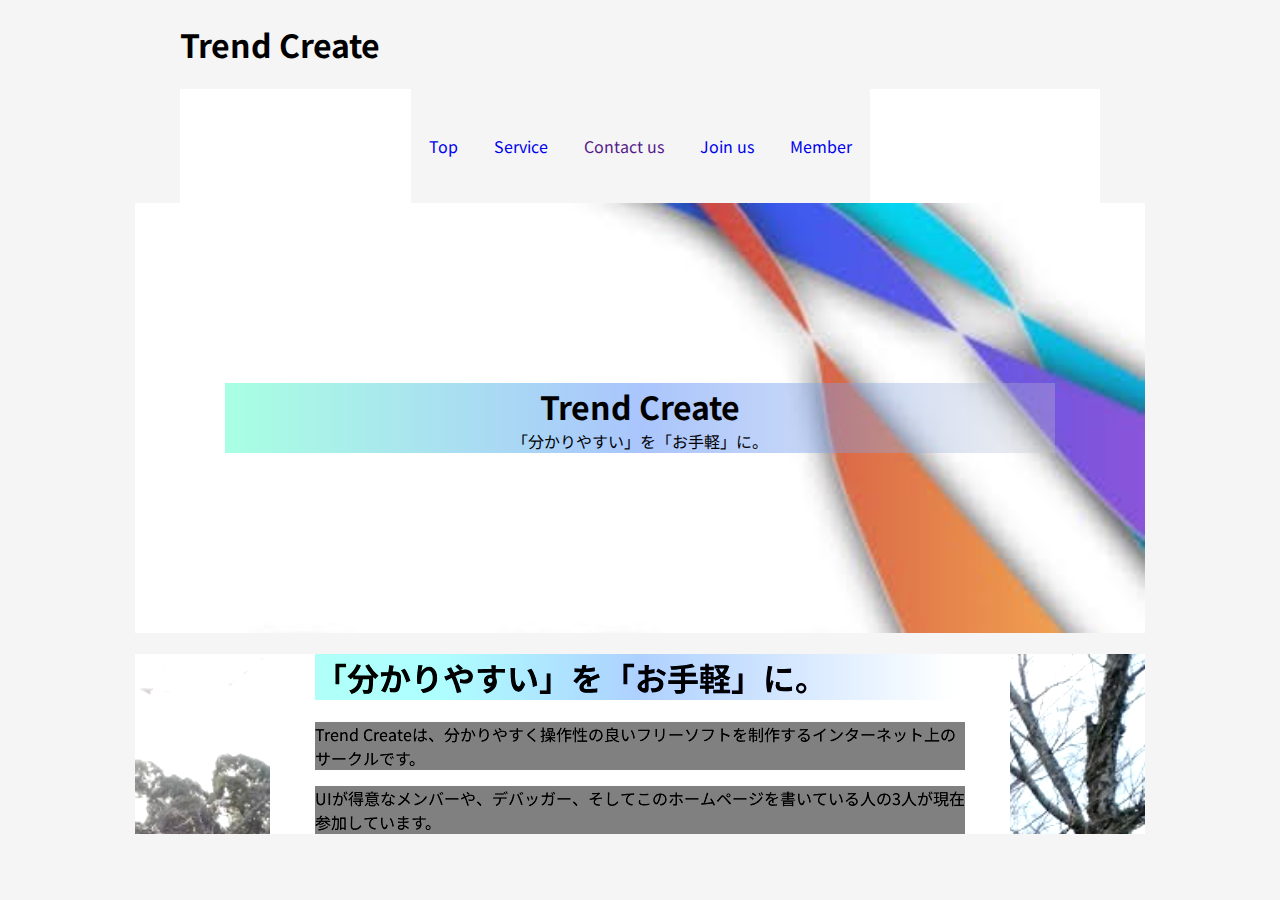
<file: index.html>
<!DOCTYPE html>
<html lang="en">

<head>
  <meta charset="UTF-8">
  <meta http-equiv="X-UA-Compatible" content="IE=edge">
  <meta name="viewport" content="width=device-width, initial-scale=1.0">
  <title>Trend Create/トップページ</title>
  <link rel="stylesheet" href="center.css">
  <link rel="preconnect" href="https://fonts.googleapis.com">
  <link rel="preconnect" href="https://fonts.gstatic.com" crossorigin>
  <link href="https://fonts.googleapis.com/css2?family=Noto+Sans+JP&display=swap" rel="stylesheet">
</head>

<body>

  <header>
    <h1 class="pagetitle">Trend Create</h1>
    <nav class="menu">
      <a href="index.html" class="menu_button">Top</a>
      <a href="service.html" class="menu_button">Service</a>
      <a href="" class="menu_button">Contact us</a>
      <a href="join.html" class="menu_button">Join us</a>
      <a href="other.html" class="menu_button">Member</a>
    </nav>
  </header>



  <div class="top">
    <h1 class="alpha" style="margin: 0;">Trend Create</h1>
    <p class="alpha" style="margin: 0;">「分かりやすい」を「お手軽」に。</p>
  </div>

  <div class="naiyo">

    <div class="fd1">
      <h1 class="alpha">「分かりやすい」を「お手軽」に。</h1>
      <p>Trend Createは、分かりやすく操作性の良いフリーソフトを制作するインターネット上のサークルです。</p>
      <p>UIが得意なメンバーや、デバッガー、そしてこのホームページを書いている人の3人が現在参加しています。</p>
    </div>

    <h1 class="alpha"></h1>

  </div>
</body>

</html>
</file>
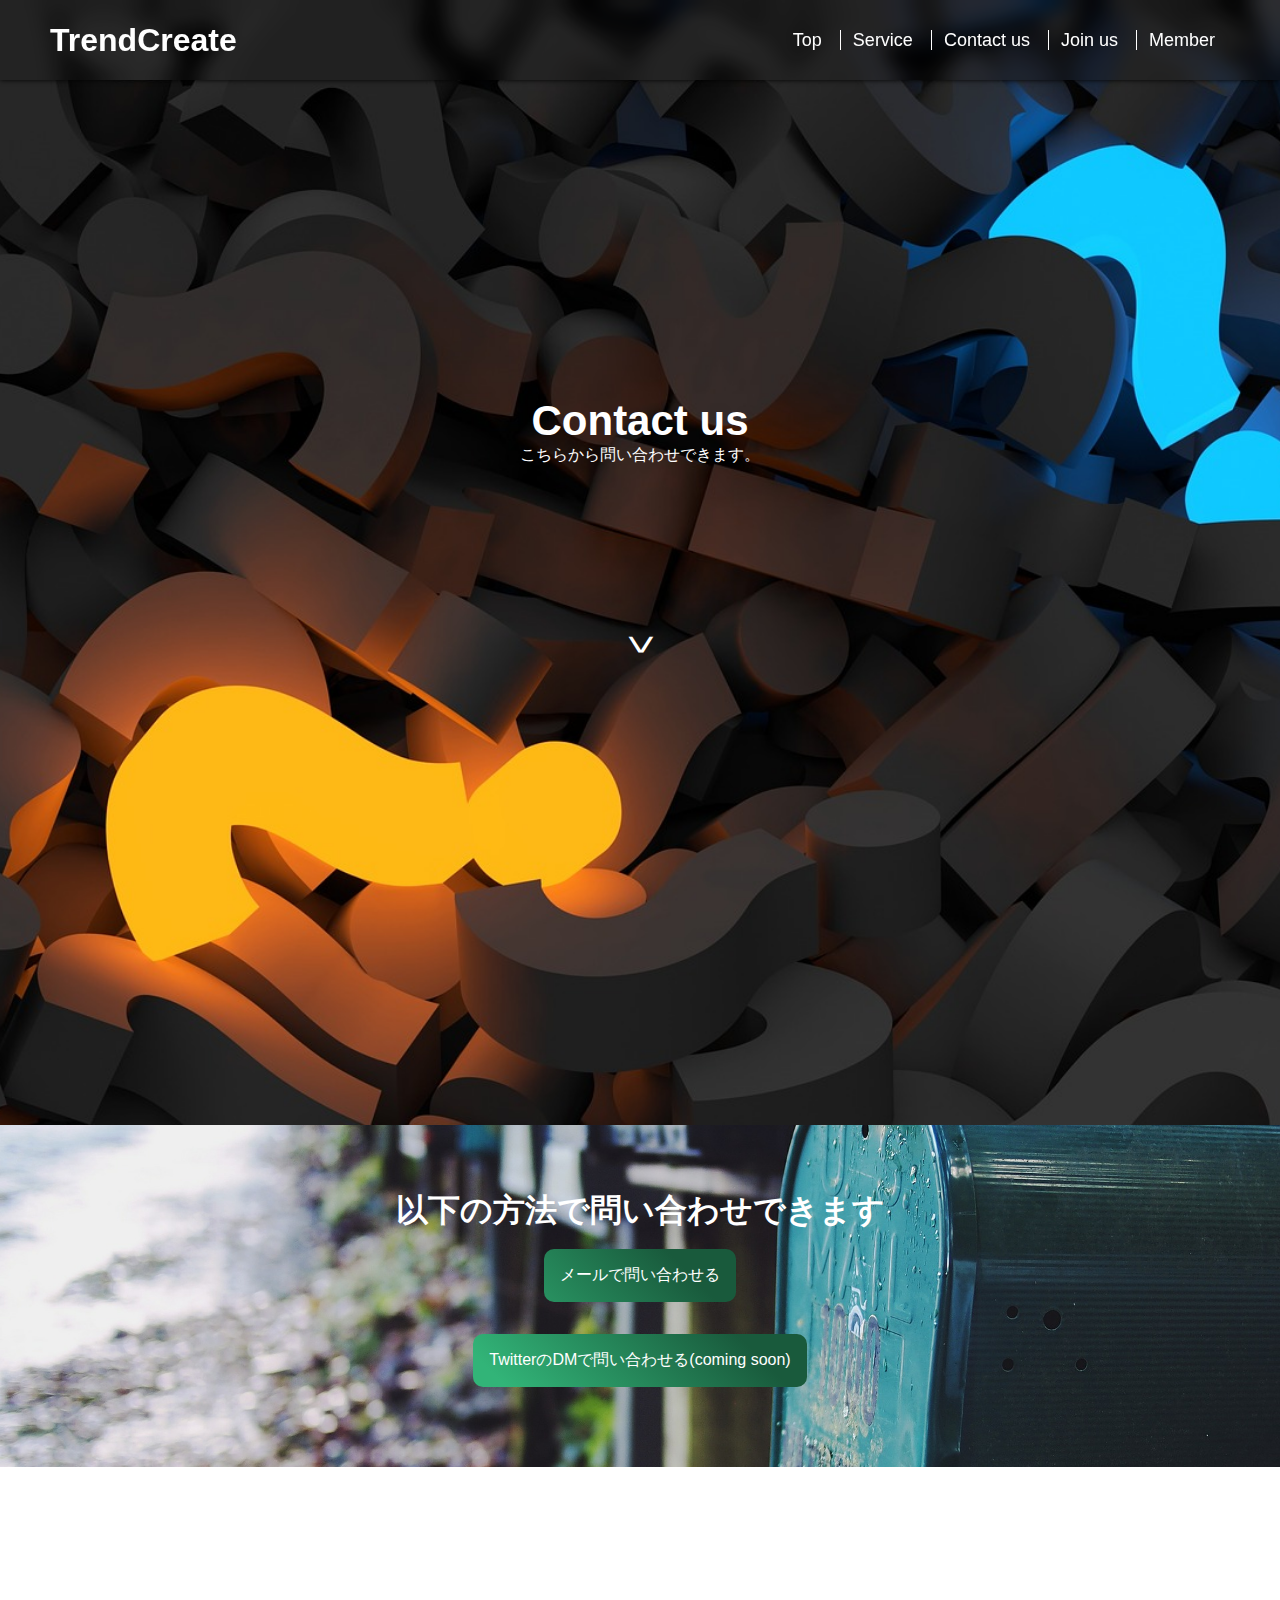
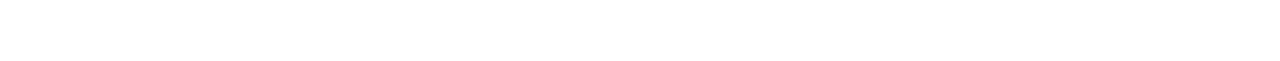
<file: ficed_page/contactus/index.html>
<!DOCTYPE html>

<html>

<head>
    <meta charset="UTF-8">
    <meta name="viewport" content="width=device-width,initial-scale=1">
    <meta property="og:type" content="website">
    <meta property="site-name" content="TrendCreate">
    <meta property="og:title" content="TrendCreate | Contact us">
    <meta property="description" content="TrendCreateの公式サイトへようこそ">
    <!--<meta property="site_image " content="">-->
    <meta property="twitter:card" content="summary">
    <meta property="twitter:site" content="@trendcreate">
    <meta name="theme-color" content="#282832">
    <title>
        TrendCreate | Contact us
    </title>
    <link rel="stylesheet" href="../../style/style.css">
    <link rel="stylesheet" href="index.css">
    <!--<link rel="shortcut icon" href="style/favicon.ico">-->
    <script type="text/javascript" src="../../script.js"></script>
</head>

<body>
    <header>
        <h1>TrendCreate</h1>
        <button id="menuButton" onclick="buttonClick()">
            <object id="menuButton_svg" data="../../style/menu_button.svg" width="32px"></object>
        </button>
        <nav id="nav">
            <a href="../../index.html">Top</a>
            <a href="../services/index.html">Service</a>
            <a href="../contactus/index.html">Contact us</a>
            <a href="../joinus/index.html">Join us</a>
            <a>Member</a>
        </nav>
    </header>
    <div class="mainContent">
        <div id="container_title" class="contents_container">
            <div class="contents_CenterCenter">
                <h2>Contact us</h2>
                <p class="subtitle">こちらから問い合わせできます。</p>
                <span class="scroll_icon"></span>
            </div>
        </div>
        <div id="container1" class="contents_container">
            <div class="contents_CenterTop">
                <h3>
                    以下の方法で問い合わせできます
                </h3>
                <a class="contact"
                    href="mailto:trendcreate-help@outlook.com?subject=Contact | TrendCreate&amp;body=氏名(偽名可): %0d%0a twitterのユーザー名: @ %0d%0a 問い合わせ内容: %0d%0a ">
                    メールで問い合わせる
                </a>
                <a class="contact" href="">TwitterのDMで問い合わせる(coming soon)</a>
            </div>
        </div>
    </div>
    <footer>
        <div id="footerBlock">
            <div id="local_links">
                <!-- headerから自動で複製されます -->>
            </div>
            <div id="sns_links">
                <a href="https://twitter.com/" target="_blank"><img
                        src="../../images/sns_icons/2021 Twitter logo - blue.png"></a>
            </div>
        </div>
        <span id="copyright">
            ©2021 Team TrendCreate
        </span>
    </footer>
</body>

</html>
</file>
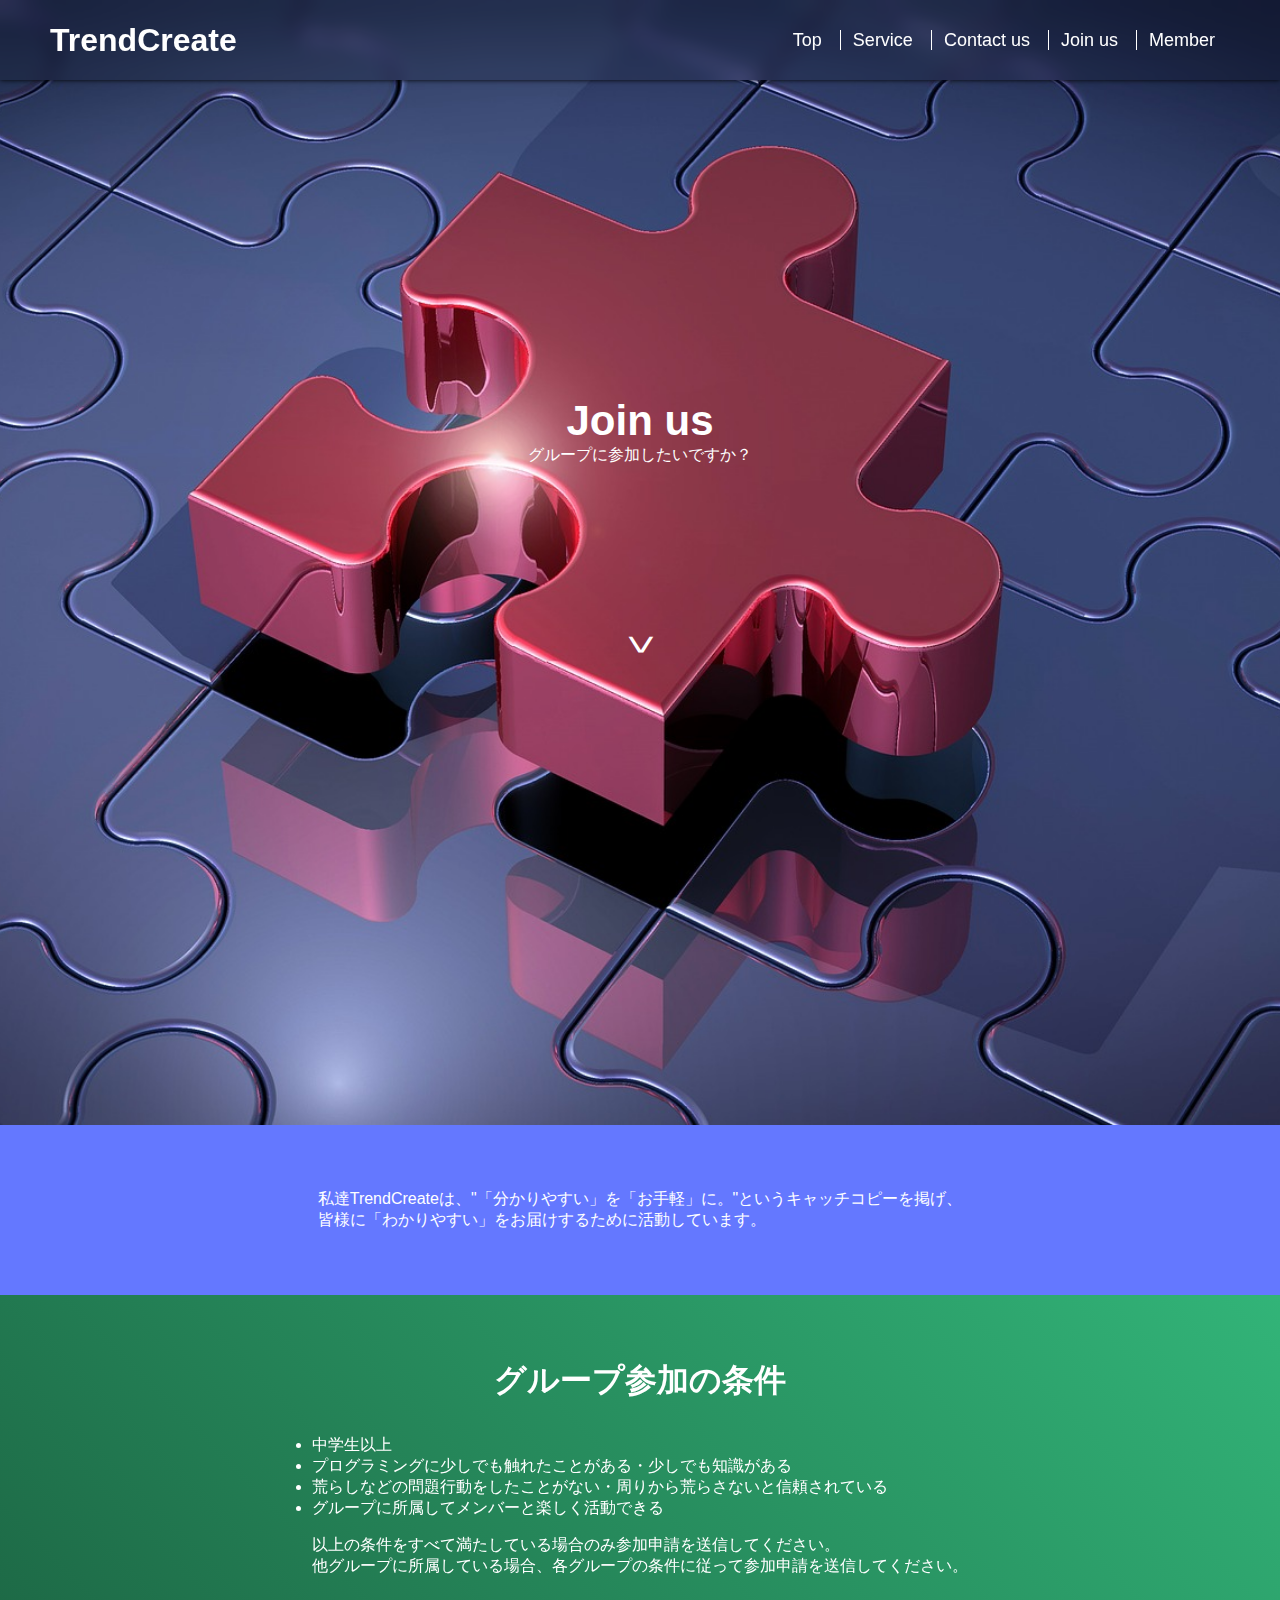
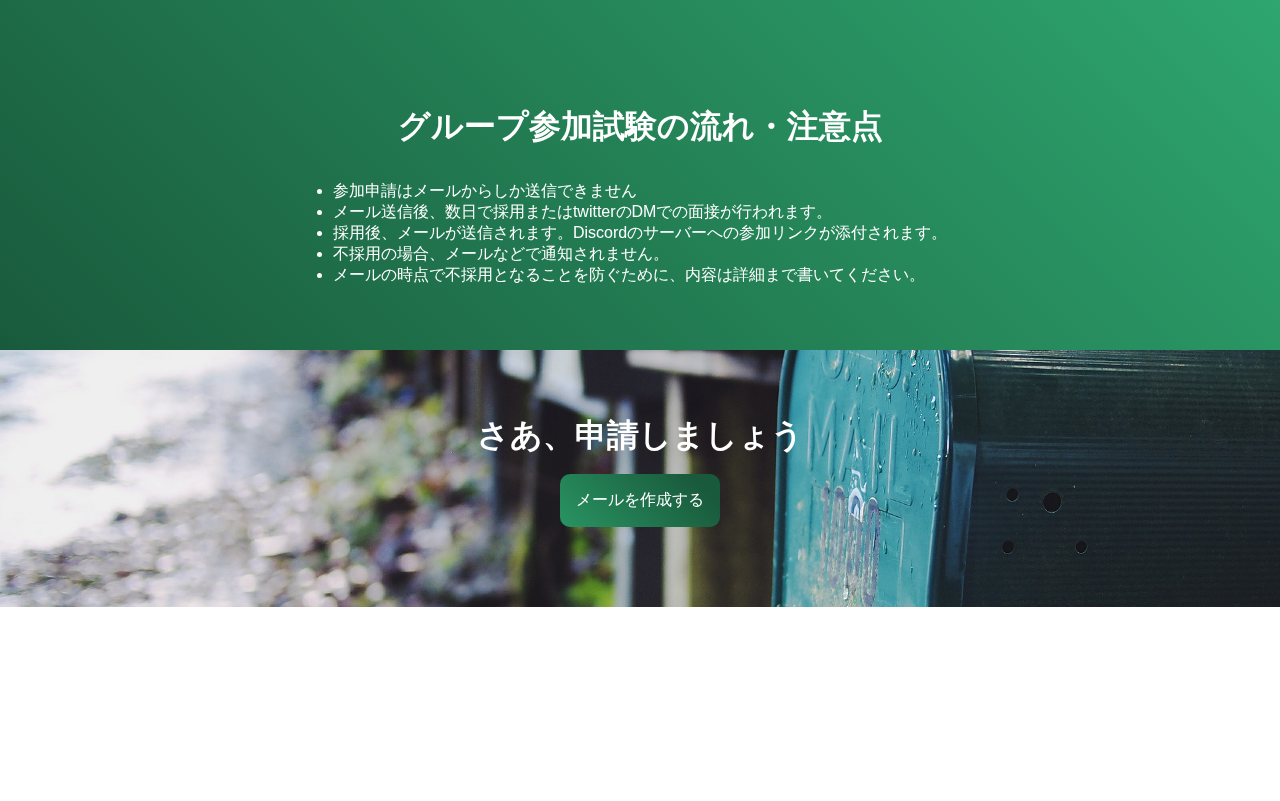
<file: ficed_page/joinus/index.html>
<!DOCTYPE html>

<html>

<head>
    <meta charset="UTF-8">
    <meta name="viewport" content="width=device-width,initial-scale=1">
    <meta property="og:type" content="website">
    <meta property="site-name" content="TrendCreate">
    <meta property="og:title" content="TrendCreate | Join us">
    <meta property="description" content="TrendCreateの公式サイトへようこそ">
    <!--<meta property="site_image " content="">-->
    <meta property="twitter:card" content="summary">
    <meta property="twitter:site" content="@trendcreate">
    <meta name="theme-color" content="#282832">
    <title>
        TrendCreate | Join us
    </title>
    <link rel="stylesheet" href="../../style/style.css">
    <link rel="stylesheet" href="index.css">
    <!--<link rel="shortcut icon" href="style/favicon.ico">-->
    <script type="text/javascript" src="../../script.js"></script>
</head>

<body>
    <header>
        <h1>TrendCreate</h1>
        <button id="menuButton" onclick="buttonClick()">
            <object id="menuButton_svg" data="../../style/menu_button.svg" width="32px"></object>
        </button>
        <nav id="nav">
            <a href="../../index.html">Top</a>
            <a href="../services/index.html">Service</a>
            <a href="../contactus/index.html">Contact us</a>
            <a href="">Join us</a>
            <a>Member</a>
        </nav>
    </header>
    <div class="mainContent">
        <div id="container_title" class="contents_container">
            <div class="contents_CenterCenter">
                <h2>Join us</h2>
                <p class="subtitle">グループに参加したいですか？</p>
                <span class="scroll_icon"></span>
            </div>
        </div>
        <div id="container1" class="contents_container">
            <div class="contents_CenterTop">
                <p>
                    私達TrendCreateは、"「分かりやすい」を「お手軽」に。"というキャッチコピーを掲げ、<br>
                    皆様に「わかりやすい」をお届けするために活動しています。
                </p>
            </div>
        </div>
        <div id="container2" class="contents_container">
            <div class="contents_CenterTop">
                <h3>
                    グループ参加の条件
                </h3>
                <div style="padding-top: 32px;">
                    <ul>
                        <li>中学生以上</li>
                        <li>プログラミングに少しでも触れたことがある・少しでも知識がある</li>
                        <li>荒らしなどの問題行動をしたことがない・周りから荒らさないと信頼されている</li>
                        <li>グループに所属してメンバーと楽しく活動できる</li>
                    </ul>
                    <p style="padding-top: 16px;">
                        以上の条件をすべて満たしている場合のみ参加申請を送信してください。<br>
                        他グループに所属している場合、各グループの条件に従って参加申請を送信してください。
                    </p>
                </div>
            </div>
            <div class="contents_CenterTop">
                <h3>
                    グループ参加試験の流れ・注意点
                </h3>
                <div style="padding-top: 32px;">
                    <ul>
                        <li>参加申請はメールからしか送信できません</li>
                        <li>メール送信後、数日で採用またはtwitterのDMでの面接が行われます。</li>
                        <li>採用後、メールが送信されます。Discordのサーバーへの参加リンクが添付されます。</li>
                        <li>不採用の場合、メールなどで通知されません。</li>
                        <li>メールの時点で不採用となることを防ぐために、内容は詳細まで書いてください。</li>
                    </ul>
                </div>
            </div>
        </div>
        <div id="container3" class="contents_container">
            <div class="contents_CenterTop">
                <h3>
                    さあ、申請しましょう
                </h3>
                <a id="joinMail"
                href="mailto:trendcreate-help@outlook.com?subject=Join | TrendCreat&amp;body=氏名(偽名可): %0d%0a twitterのユーザー名: @ %0d%0a 年齢: %0d%0a 職業: %0d%0a 自己紹介(特技・アピールポイント・伝えておきたいことなど): %0d%0a ">
                メールを作成する</a>
            </div>
        </div>
    </div>
    <footer>
        <div id="footerBlock">
            <div id="local_links">
                <!-- headerから自動で複製されます -->>
            </div>
            <div id="sns_links">
                <a href="https://twitter.com/" target="_blank"><img
                        src="../../images/sns_icons/2021 Twitter logo - blue.png"></a>
            </div>
        </div>
        <span id="copyright">
            ©2021 Team TrendCreate
        </span>
    </footer>
</body>

</html>
</file>
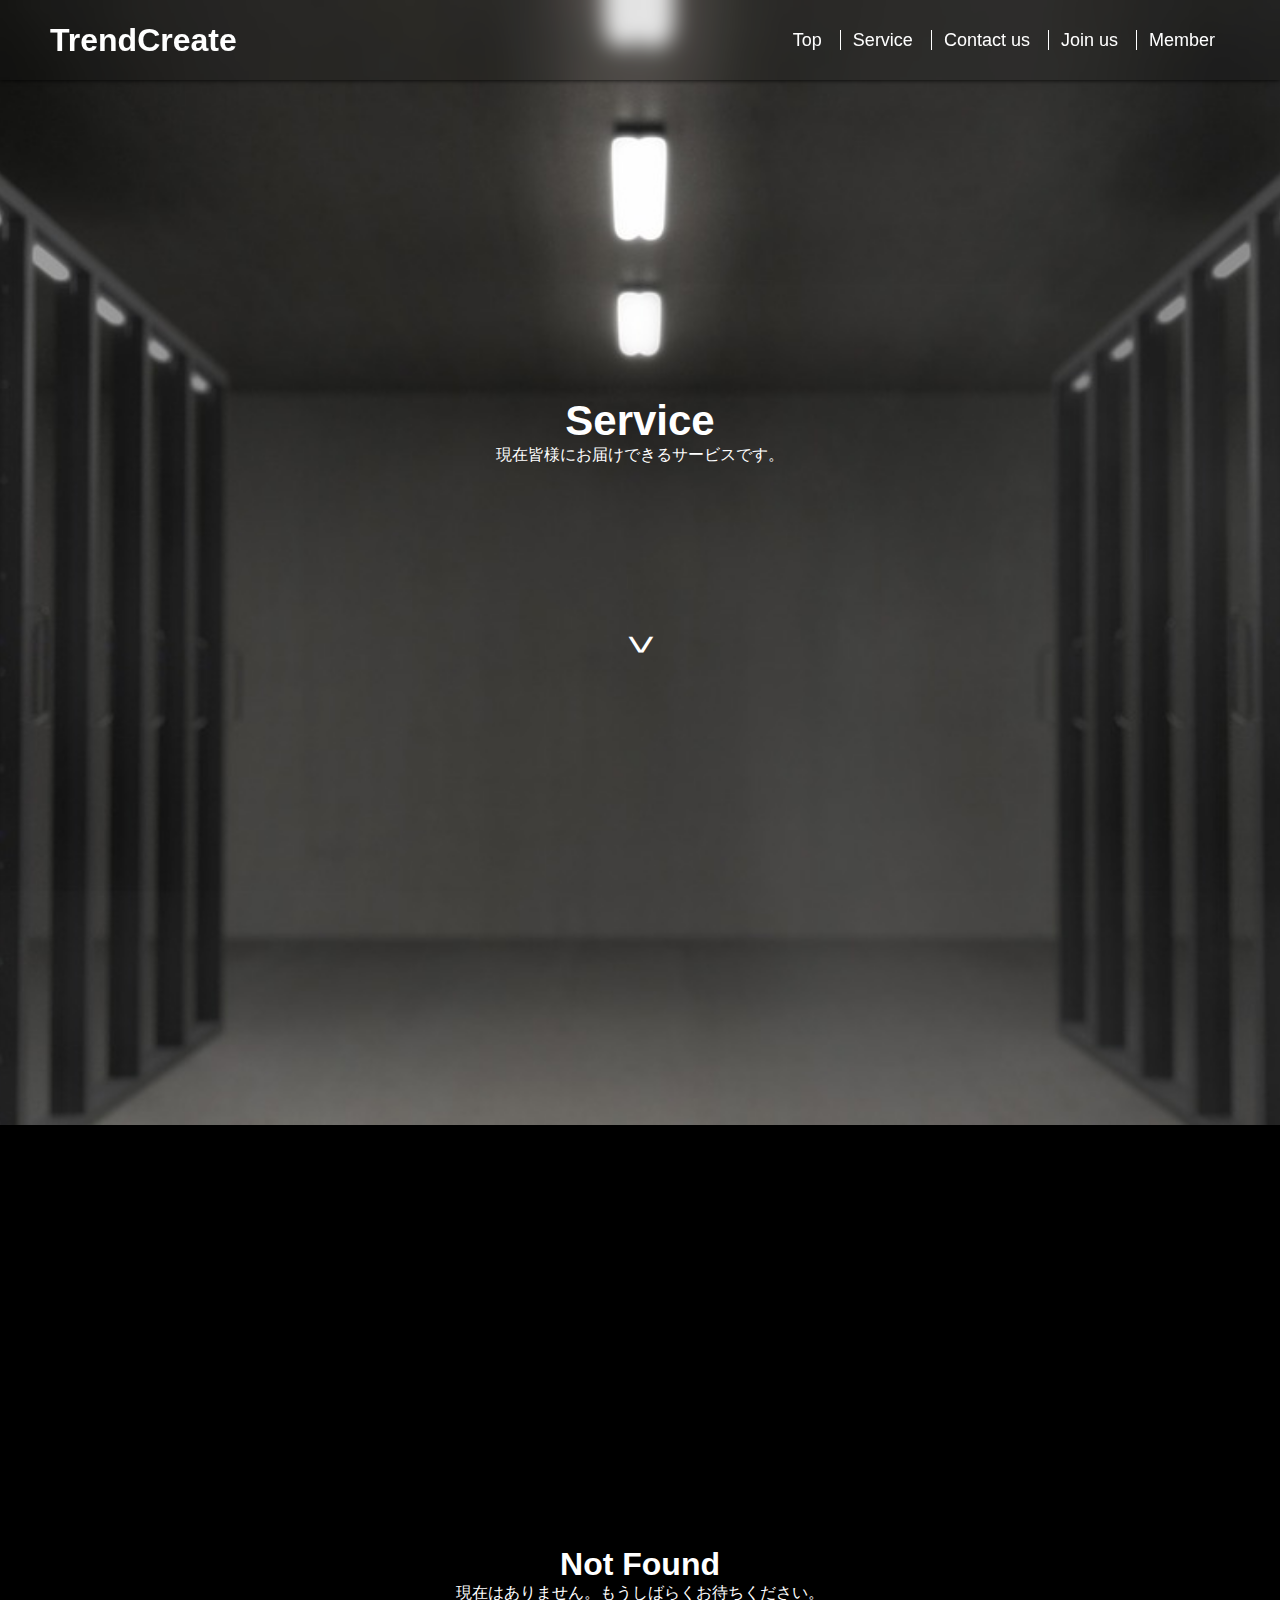
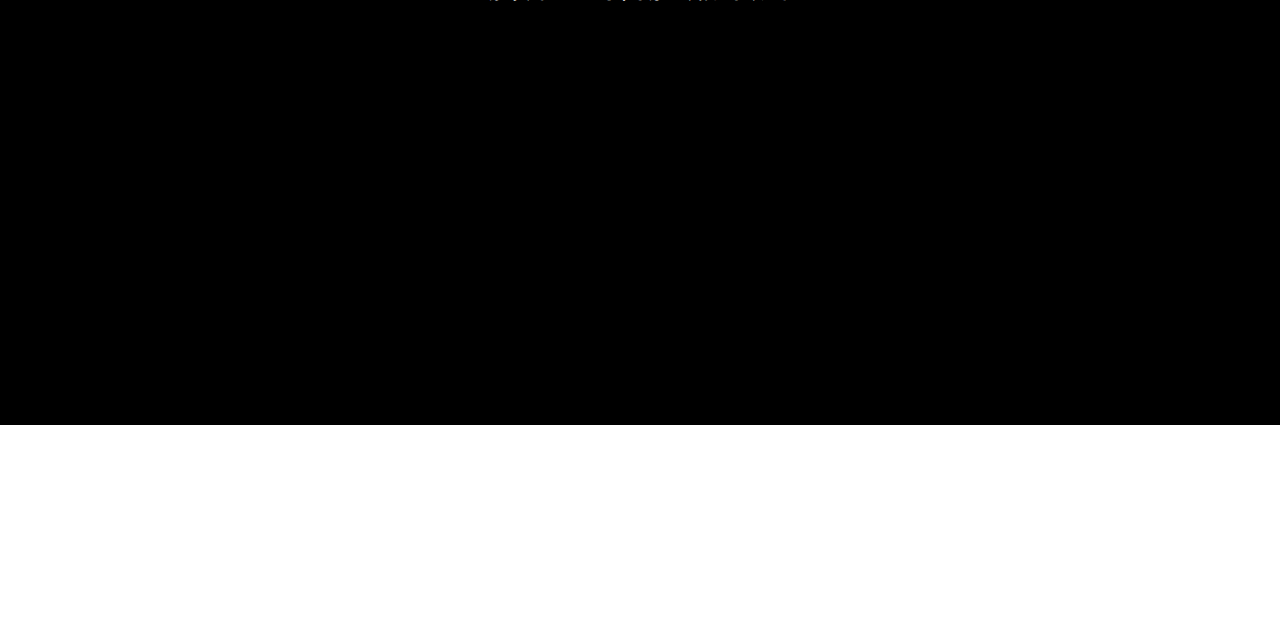
<file: ficed_page/services/index.html>
<!DOCTYPE html>

<html>

<head>
    <meta charset="UTF-8">
    <meta name="viewport" content="width=device-width,initial-scale=1">
    <meta property="og:type" content="website">
    <meta property="site-name" content="TrendCreate">
    <meta property="og:title" content="TrendCreate | Service">
    <meta property="description" content="TrendCreateの公式サイトへようこそ">
    <!--<meta property="site_image " content="">-->
    <meta property="twitter:card" content="summary">
    <meta property="twitter:site" content="@trendcreate">
    <meta name="theme-color" content="#282832">
    <title>
        TrendCreate | Service
    </title>
    <link rel="stylesheet" href="../../style/style.css">
    <link rel="stylesheet" href="index.css">
    <!--<link rel="shortcut icon" href="style/favicon.ico">-->
    <script type="text/javascript" src="../../script.js"></script>
</head>

<body>
    <header>
        <h1>TrendCreate</h1>
        <button id="menuButton" onclick="buttonClick()">
            <object id="menuButton_svg" data="style/menu_button.svg" width="32px"></object>
        </button>
        <nav id="nav">
            <a href="../../index.html">Top</a>
            <a href="">Service</a>
            <a href="mailto:trendcreate-help@outlook.com">Contact us</a>
            <a>Join us</a>
            <a>Member</a>
        </nav>
    </header>
    <div class="mainContent">
        <div id="container_title" class="contents_container">
            <div class="contents_CenterCenter">
                <h2>Service</h2>
                <p class="subtitle">現在皆様にお届けできるサービスです。</p>
                <span class="scroll_icon"></span>
            </div>
        </div>
        <div id="container1" class="contents_container">
            <div class="contents_CenterCenter">
                <h3>
                    Not Found
                </h3>
                <p>現在はありません。もうしばらくお待ちください。</p>
            </div>
            
        </div>
    </div>
    <footer>
        <div id="footerBlock">
            <div id="local_links">
                <!-- headerから自動で複製されます -->>
            </div>
            <div id="sns_links">
                <a href="https://twitter.com/" target="_blank"><img
                        src="../../images/sns_icons/2021 Twitter logo - blue.png"></a>
            </div>
        </div>
        <span id="copyright">
            ©2021 Team TrendCreate
        </span>
    </footer>
</body>

</html>
</file>
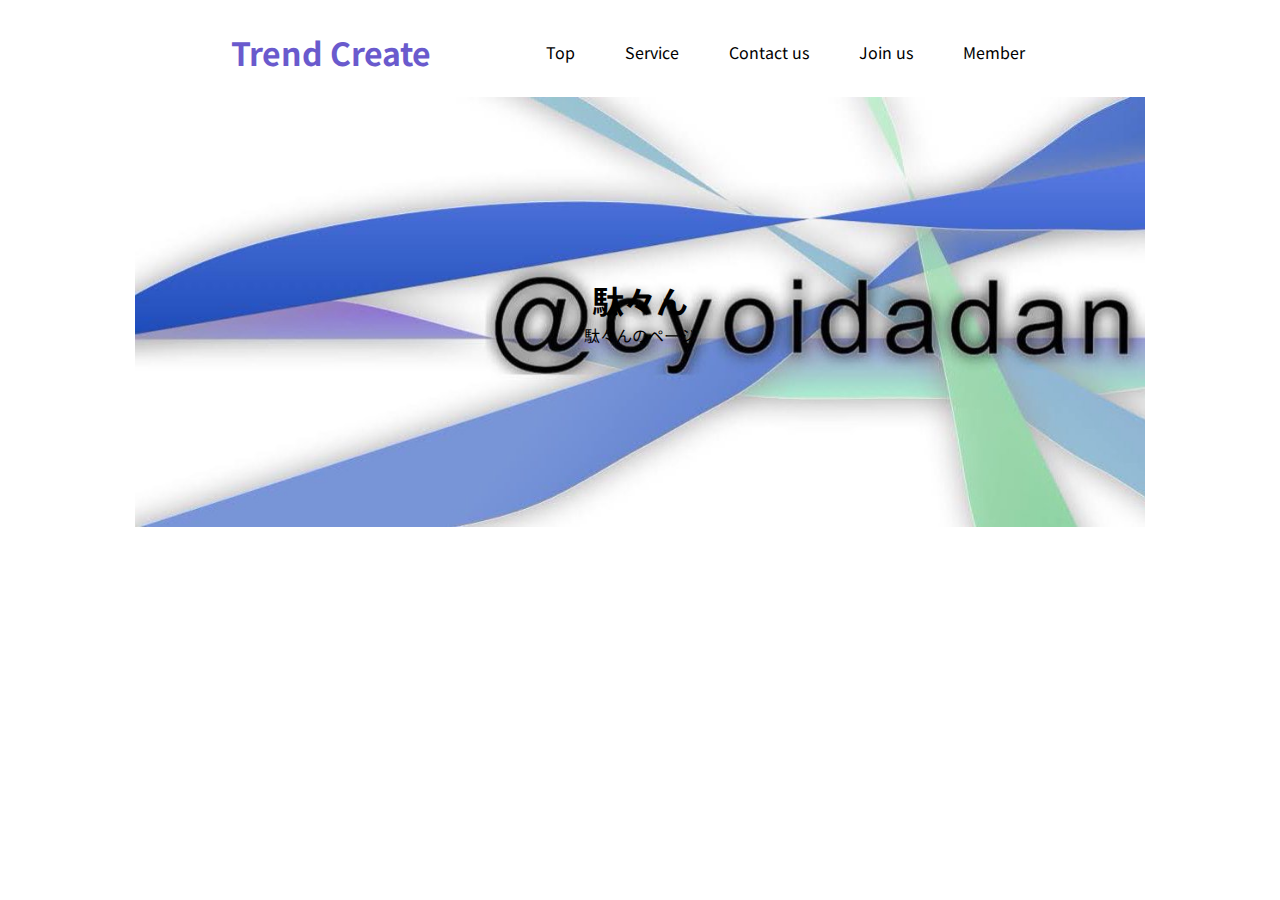
<file: dadan.html>
<!DOCTYPE html>
<html lang="en">
<head>
    <meta charset="UTF-8">
    <meta http-equiv="X-UA-Compatible" content="IE=edge">
    <meta name="viewport" content="width=device-width, initial-scale=1.0">
    <title>Trend Create/駄々ん</title>
    <link rel="stylesheet" href="dadan.css">
    <link rel="preconnect" href="https://fonts.googleapis.com">
    <link rel="preconnect" href="https://fonts.gstatic.com" crossorigin>
    <link href="https://fonts.googleapis.com/css2?family=Noto+Sans+JP&display=swap" rel="stylesheet">
  </head>
<body>

  <header>
    <h1 class="pagetitle">Trend Create</h1>
    <nav class="menu">
    <a href="index.html" class="menu_button">Top</a>
    <a href="service.html" class="menu_button">Service</a>
    <a href="" class="menu_button">Contact us</a>
    <a href="" class="menu_button">Join us</a>
    <a href="" class="menu_button">Member</a>
  </nav>
  </header>

    
  <div class="top">
      <h1 class="alpha" style="margin: 0;">駄々ん</h1>
      <p class="alpha" style="margin: 0;">駄々んのページ</p>
  </div>

  <div class="naiyo">
    <h1 class="alpha"></h1>
    <p class="alpha"></p>
  </div>
</body>
</html>
</file>
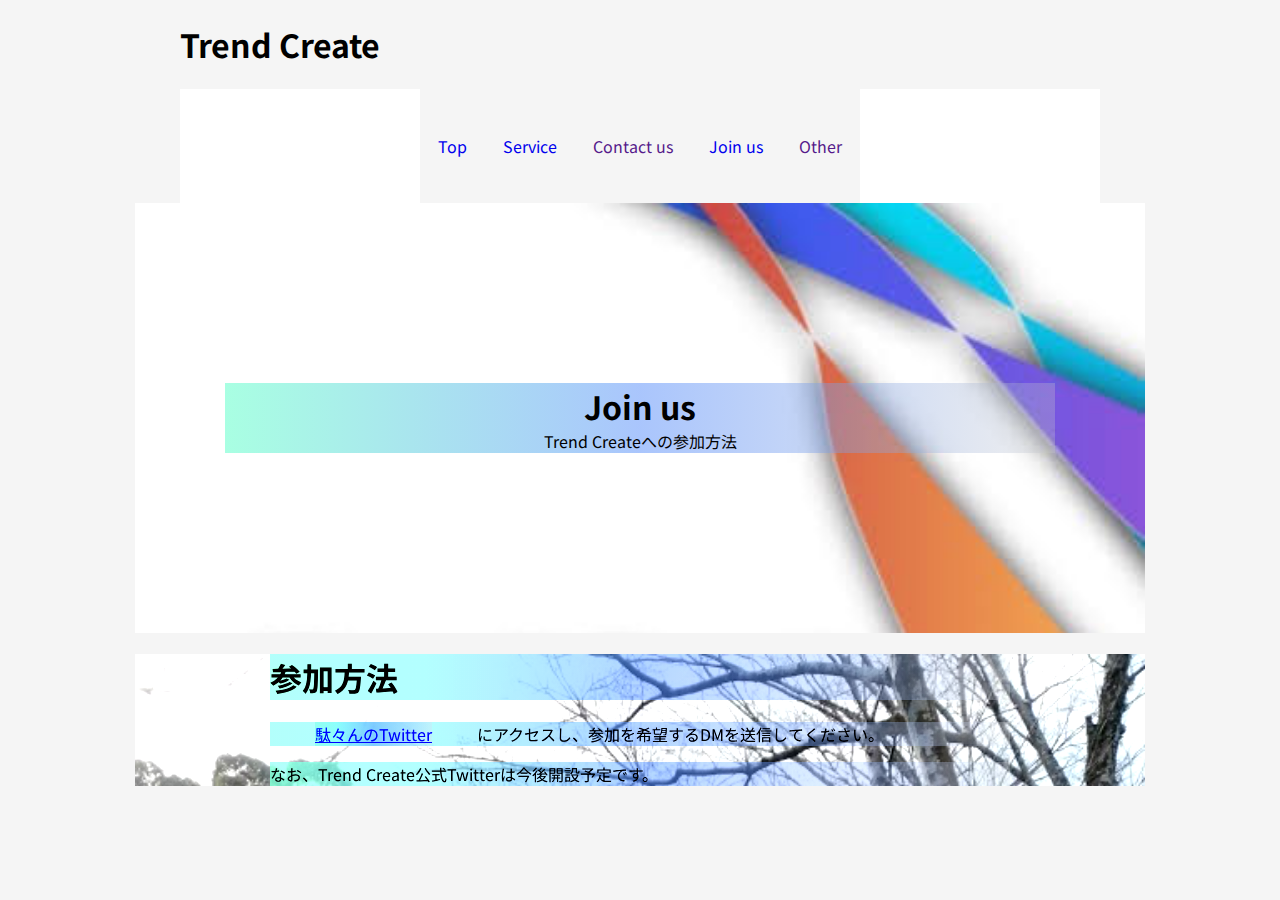
<file: join.html>
<!DOCTYPE html>
<html lang="en">
<head>
    <meta charset="UTF-8">
    <meta http-equiv="X-UA-Compatible" content="IE=edge">
    <meta name="viewport" content="width=device-width, initial-scale=1.0">
    <title>Trend Create/トップページ</title>
    <link rel="stylesheet" href="center.css">
    <link rel="preconnect" href="https://fonts.googleapis.com">
    <link rel="preconnect" href="https://fonts.gstatic.com" crossorigin>
    <link href="https://fonts.googleapis.com/css2?family=Noto+Sans+JP&display=swap" rel="stylesheet">
  </head>
<body>

  <header>
    <h1 class="pagetitle">Trend Create</h1>
    <nav class="menu">
    <a href="index.html" class="menu_button">Top</a>
    <a href="service.html" class="menu_button">Service</a>
    <a href="" class="menu_button">Contact us</a>
    <a href="join.html" class="menu_button">Join us</a>
    <a href="" class="menu_button">Other</a>
  </nav>
  </header>

    
  <div class="top">
      <h1 class="alpha" style="margin: 0;">Join us</h1>
      <p class="alpha" style="margin: 0;">Trend Createへの参加方法</p>
  </div>

  <div class="naiyo"> 
    <h1 class="alpha">参加方法</h1>
    <p class="alpha"><a href="https://twitter.com/cyoidadan" class="alpha">駄々んのTwitter</a>にアクセスし、参加を希望するDMを送信してください。</p>
      <p class="alpha">なお、Trend Create公式Twitterは今後開設予定です。</p>
  </div>
</body>
</html>
</file>
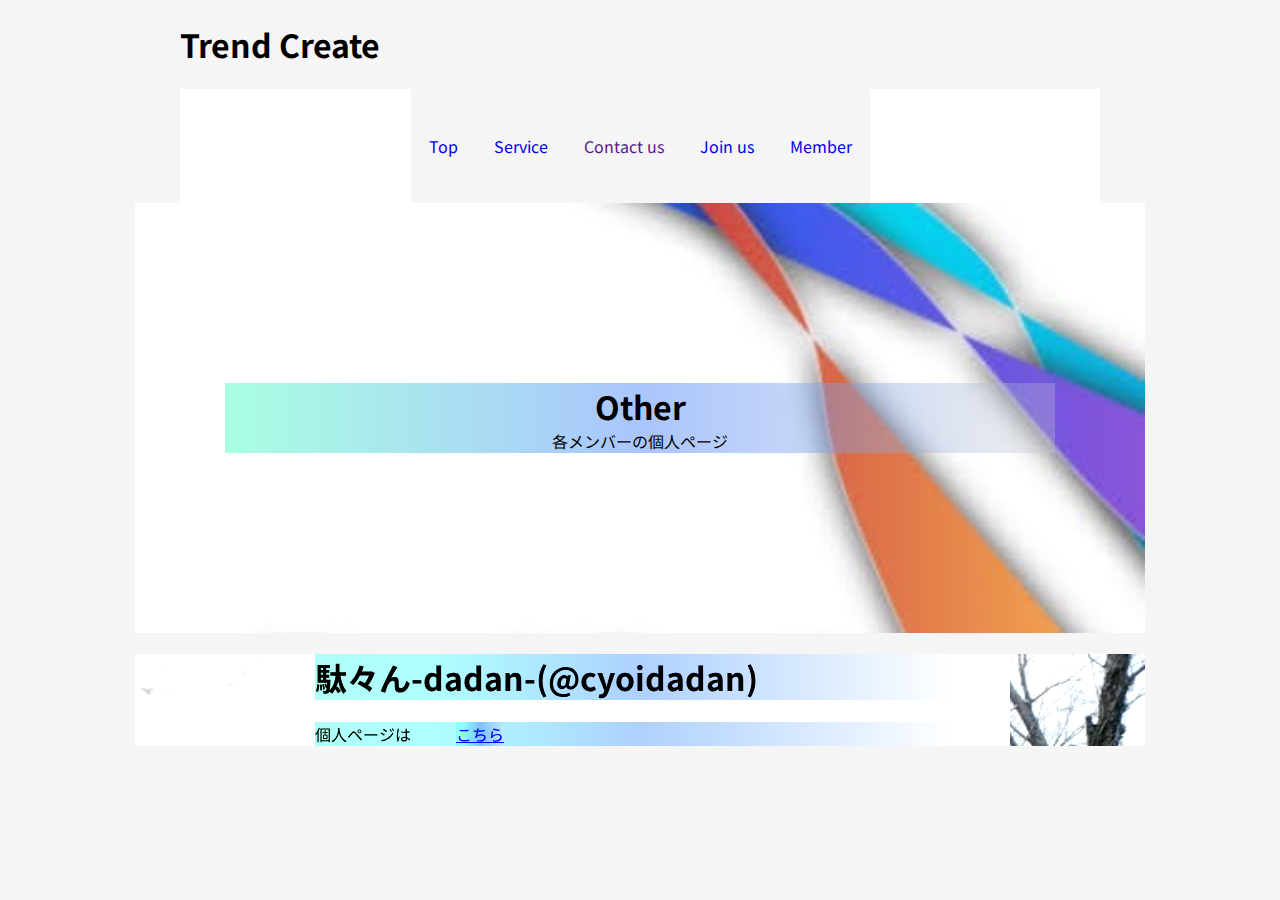
<file: other.html>
<!DOCTYPE html>
<html lang="en">
<head>
    <meta charset="UTF-8">
    <meta http-equiv="X-UA-Compatible" content="IE=edge">
    <meta name="viewport" content="width=device-width, initial-scale=1.0">
    <title>Trend Create/トップページ</title>
    <link rel="stylesheet" href="center.css">
    <link rel="preconnect" href="https://fonts.googleapis.com">
    <link rel="preconnect" href="https://fonts.gstatic.com" crossorigin>
    <link href="https://fonts.googleapis.com/css2?family=Noto+Sans+JP&display=swap" rel="stylesheet">
  </head>
<body>

  <header>
    <h1 class="pagetitle">Trend Create</h1>
    <nav class="menu">
    <a href="index.html" class="menu_button">Top</a>
    <a href="service.html" class="menu_button">Service</a>
    <a href="" class="menu_button">Contact us</a>
    <a href="join.html" class="menu_button">Join us</a>
    <a href="other.html" class="menu_button">Member</a>
  </nav>
  </header>

    
  <div class="top">
      <h1 class="alpha" style="margin: 0;">Other</h1>
      <p class="alpha" style="margin: 0;">各メンバーの個人ページ</p>
  </div>

  <div class="naiyo">
      <div class="fd1">
    <h1 class="alpha">駄々ん-dadan-(@cyoidadan)</h1>
    <p class="alpha">個人ページは<a href="dadan.html" class="alpha">こちら</a></p>
  </div>
    </div>
</body>
</html>
</file>
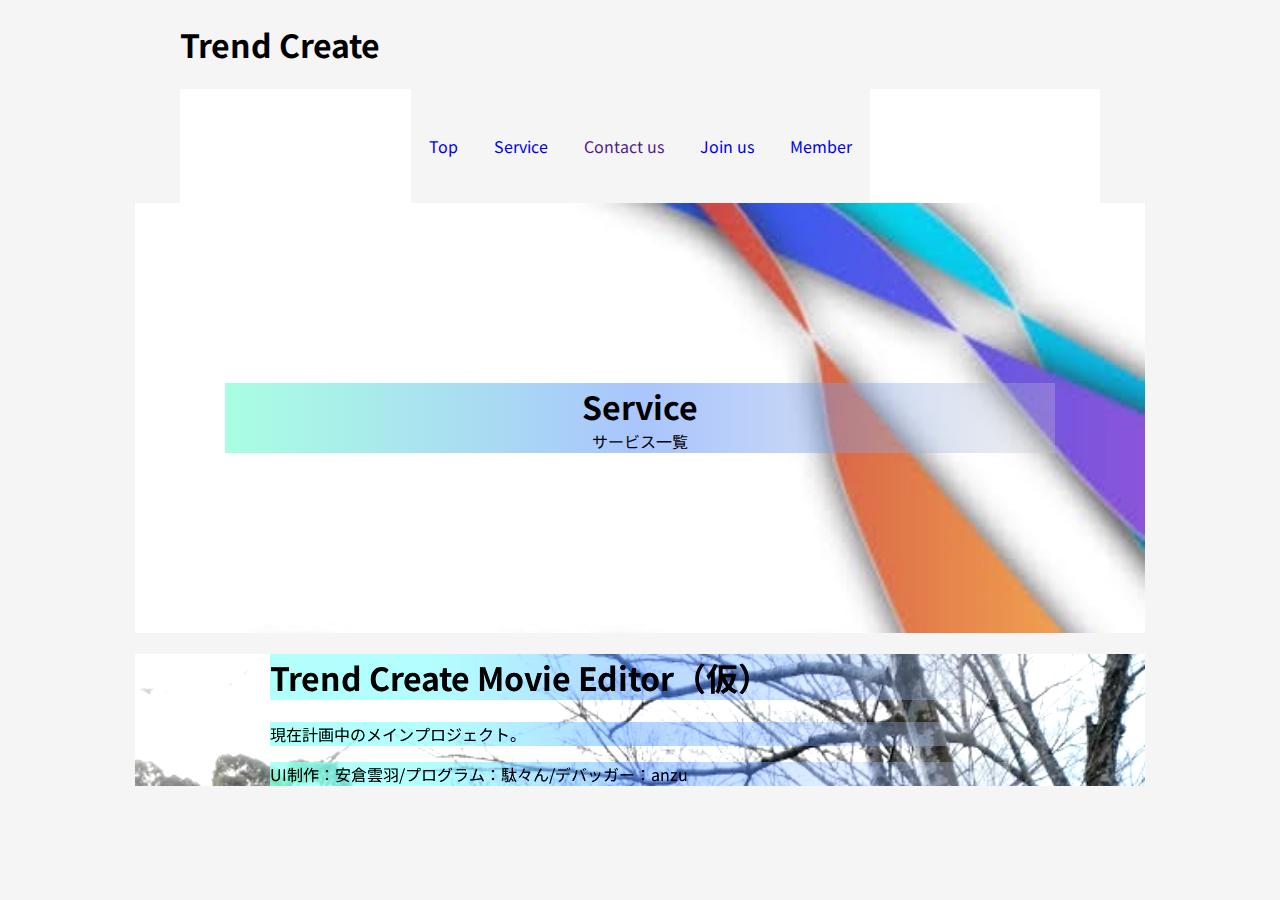
<file: service.html>
<!DOCTYPE html>
<html lang="en">
<head>
    <meta charset="UTF-8">
    <meta http-equiv="X-UA-Compatible" content="IE=edge">
    <meta name="viewport" content="width=device-width, initial-scale=1.0">
    <title>Trend Create/トップページ</title>
    <link rel="stylesheet" href="center.css">
    <link rel="preconnect" href="https://fonts.googleapis.com">
    <link rel="preconnect" href="https://fonts.gstatic.com" crossorigin>
    <link href="https://fonts.googleapis.com/css2?family=Noto+Sans+JP&display=swap" rel="stylesheet">
  </head>
<body>

  <header>
    <h1 class="pagetitle">Trend Create</h1>
    <nav class="menu">
      <a href="index.html" class="menu_button">Top</a>
      <a href="service.html" class="menu_button">Service</a>
      <a href="" class="menu_button">Contact us</a>
      <a href="join.html" class="menu_button">Join us</a>
      <a href="other.html" class="menu_button">Member</a>
    </nav>
  </header>

    
  <div class="top">
      <h1 class="alpha" style="margin: 0;">Service</h1>
      <p class="alpha" style="margin: 0;">サービス一覧</p>
  </div>

  <div class="naiyo"> 
    <h1 class="alpha">Trend Create Movie Editor（仮）</h1>
      <p class="alpha">現在計画中のメインプロジェクト。</p>
      <p class="alpha">UI制作：安倉雲羽/プログラム：駄々ん/デバッガー：anzu</p>
  </div>
</body>
</html>
</file>
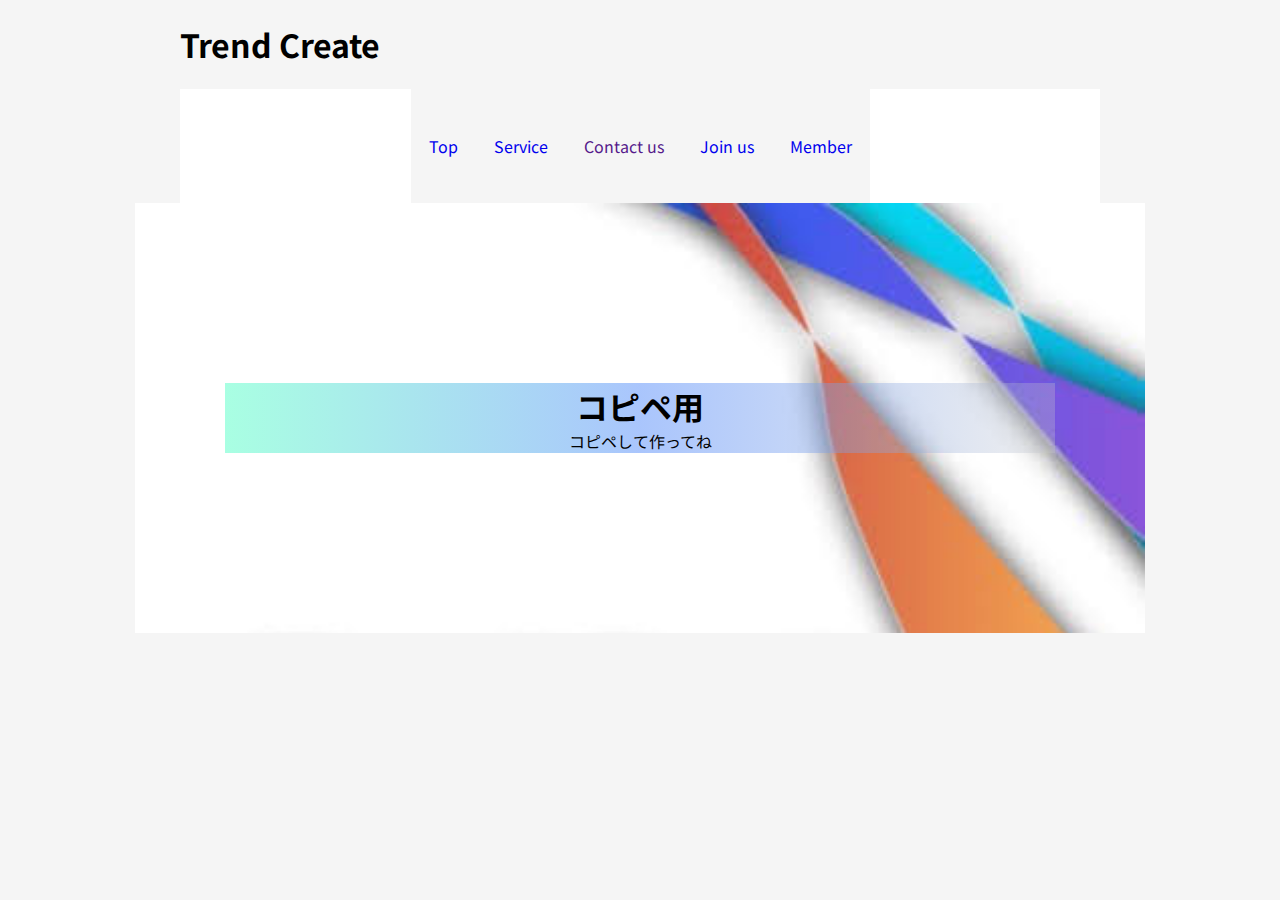
<file: 汎用.html>
<!DOCTYPE html>
<html lang="en">
<head>
    <meta charset="UTF-8">
    <meta http-equiv="X-UA-Compatible" content="IE=edge">
    <meta name="viewport" content="width=device-width, initial-scale=1.0">
    <title>Trend Create/トップページ</title>
    <link rel="stylesheet" href="center.css">
    <link rel="preconnect" href="https://fonts.googleapis.com">
    <link rel="preconnect" href="https://fonts.gstatic.com" crossorigin>
    <link href="https://fonts.googleapis.com/css2?family=Noto+Sans+JP&display=swap" rel="stylesheet">
  </head>
<body>

  <header>
    <h1 class="pagetitle">Trend Create</h1>
    <nav class="menu">
      <a href="index.html" class="menu_button">Top</a>
      <a href="service.html" class="menu_button">Service</a>
      <a href="" class="menu_button">Contact us</a>
      <a href="join.html" class="menu_button">Join us</a>
      <a href="other.html" class="menu_button">Member</a>
    </nav>
  </header>

    
  <div class="top">
      <h1 class="alpha" style="margin: 0;">コピペ用</h1>
      <p class="alpha" style="margin: 0;">コピペして作ってね</p>
  </div>

  <div class="naiyo">
      
    <div class="fd1">
   
    <p class="alpha"></p>
  </div>
      
    <h1 class="alpha"></h1>

  </div>
</body>
</html>
</file>
<file: center.css>
* {
    margin-left: 5vh;
    margin-right: 5vh;
    background-color: whitesmoke;
    font-family: 'Noto Sans JP', sans-serif;
}



.menu_button {
    transition: 0.25s;
    padding-top: 5vh;
    text-align:right;
    padding-bottom: 5vh;
    margin-left: 0;
    margin-right: 0;
    font-size: 16px; 
    text-decoration: none;
    padding-left: 2vh;
    padding-right: 2vh;
}

.menu_button:hover {
    background-color: rgb(200, 200, 200);
>>>>>>> a95830b84406314a6806ec03e3cee3f437b9b910
}

.top {
    padding: 20vh 10vh;
    text-align: center;
    background-image: url(rogo.JPG);
    background-size: cover;
} 

.alpha{
    background: linear-gradient(to right, rgba(132, 255, 214, 0.7),rgba(85, 140, 250, 0.5),rgba(200, 200, 200, 0.3));
}

.naiyo{
    padding-left: 10vh;
    padding-right: 10vh;
    background-image: url(伊豆背景.png);
    filter: contrast(125%) brightness(100%);
    background-size: cover;
}

p{
    background-color: gray;
}

.leftmenu{
    margin-top: 5vh;
    text-align: left;
    color: slateblue;
    text-decoration: none;
    padding-left: 2vh;
    padding-right: 2vh;
    padding-top: 1vh;
    padding-bottom: 1vh;
}

.menu,.leftmenu{
    display: flex;
    justify-content: center;
    background-color: white;
}
</file>
<file: style/style.css>
* {
    margin: 0;
    padding: 0;
    font-family: sans-serif;
    scrollbar-width: thin;
    color: var(--text-color);
    text-decoration: none;
}

/* scrollBar */

::-webkit-scrollbar {
    width: 8px;
}

::-webkit-scrollbar-track {
    background-color: rgb(255, 255, 255);
}

::-webkit-scrollbar-thumb {
    background-color: rgba(0, 0, 0, 0.25);
}

::-webkit-scrollbar-thumb:hover {
    background-color: rgba(0, 0, 0, 0.5);
}

::-webkit-scrollbar-thumb:active {
    background-color: rgba(0, 0, 0, 0.75);
}

/* header, footer */

header {
    position: fixed;
    width: Calc(100% - 100px);
    height: 50px;
    padding: 15px;
    padding-left: 50px;
    padding-right: 50px;
    display: flex;
    align-items: center;
    justify-content: space-between;
    z-index: 10;
    backdrop-filter: blur(10px);
    box-shadow: 0px 0px 5px rgb(0, 0, 0);
    background-color: rgba(0, 0, 0, 0.1);
}

h1 {
    font-size: 32px;
}

nav {
    font-size: 0;
    transform: translateX(0);
}

nav a {
    font-size: 18px;
    padding-left: 15px;
    padding-right: 15px;
}

nav a:not(:last-child)::after{
    content: '';
    border-right: 1px solid var(--text-color);
    position: relative;
    left: 18px;
}

#menuButton {
    display: none;
}

footer {
    background-color: rgba(0, 0, 0, 0.25);
    position: sticky;
    padding: 20px;
    bottom: 0;
    z-index: 0;
    background-image: url(../images/sunrise_1.jpg);
    background-size: cover;
    background-position: bottom;
    font-size: 0;
    flex-wrap: wrap;
}

#footerBlock {
    padding: 25px;
    display: flex;
    align-items: center;
    justify-content: center;
}

#local_links {
    flex-basis: 70%;
    display: flex;
    justify-content: center;
    flex-wrap: wrap;
}

#local_links a {
    padding: 15px;
    font-size: 18px;
    word-wrap: none;
}


#sns_links {
    flex-basis: 30%;
    display: flex;
    justify-content: center;
   
}

#sns_links a img:hover {
    transform: scale(1.25, 1.25);
} 

#sns_links a img {
    width: 32px;
    transition: 0.25s;
}

#copyright {
    display: block;
    text-align: center;
    position: relative;
    bottom: 0;
    padding: 10px;
    padding-top: 25px;
    font-size: 16px;
}

.mainContent {
    min-height: 100px;
}

@media screen and (max-width: 900px) {
    #menuButton {
        cursor: pointer;
        background: none;
        border: none;
        transition: 0.75s;
    }

    #menuButton_svg {
        pointer-events: none;
    }

    nav {
        position: fixed;
        display: flex;
        flex-flow: column;
        justify-content: center;
        padding-right: 20px;
        padding-left: 20px;
        right: 0;
        top: 80px;
        height: Calc(100vh - 80px);
        background-color: rgba(0, 0, 0, 0.25);
        transform: translateX(200px);
        transition: 0.5s;
    }

    nav a {
        padding-top: 15px;
        padding-bottom: 15px;
    }

    nav a:not(:last-child)::after{
        display: none;
    }

    #menuButton {
        display: block;
    }

    .navAni {
        transform: translateX(0px);
    }
}

/* contents */

:root {
    --text-color: rgb(255, 255, 255);
    --trendcreate-color: rgb(50, 180, 120);
}

#container_title {
    min-height: 125vh;
}

.contents_container {
    position: relative;
    z-index: 5;
    background-size: cover;
    background-position: center;
}

.contents_CenterCenter {
    display: flex;
    justify-content: center;
    align-items: center;
    flex-flow: column;
    min-height: 100vh;
}

.contents_LeftBottom {
    position: absolute;
    bottom: 15%;
    left: 8%;
    padding: 25px;
}

.contents_CenterTop {
    display: flex;
    align-items: center;
    flex-flow: column;
    padding-top: 64px;
    padding-bottom: 64px;
    padding-left: 32px;
    padding-right: 32px;
}

h2 {
    font-size: 42px;
}

h3 {
    font-size: 32px;
}

/* scroll icon */

@keyframes scroll_icon_ani {
    25% {transform: var(--icon-transform) translateX(0px);}
    100% {transform: var(--icon-transform) translateX(20px);}
}

.scroll_icon::before {
    --icon-transform: rotate(90deg) scaleY(1.5);
    content: '>';
    display: block;
    transform: var(--icon-transform);
    font-size: 32px;
    position: relative;
    top: 10px;
    animation:  scroll_icon_ani 1s ease-in-out infinite alternate;
}

.scroll_icon {
    position: relative;
    top: 150px;
}
</file>
<file: ficed_page/contactus/index.css>
#container_title {
    background-image: url(../../images/question-mark_1.jpg);
}

#container1 {
    background-image: url(../../images/mailbox_1.jpg);
}

.contact {
    background: linear-gradient(-135deg, rgb(25, 90, 60) 50px, var(--trendcreate-color) 250px);
    background-size:auto 250px;
    margin: 16px;
    padding: 16px;
    transition: 0.5s;
    border-radius: 10px;
}

.contact:hover {
    background-position:0 100%;
}
</file>
<file: ficed_page/joinus/index.css>
#container_title {
    background-image: url(../../images/puzzle_1.jpg);
}

#container1 {
    min-height: auto;
    background-color: rgb(100, 120, 255);
}

#container2 {
    background: linear-gradient(-135deg, var(--trendcreate-color), rgb(25, 90, 60));
}

#container3 {
    background-image: url(../../images/mailbox_1.jpg);
}

#joinMail {
    background: linear-gradient(-135deg, rgb(25, 90, 60) 50px, var(--trendcreate-color) 250px);
    background-size:200px 300px;
    margin: 16px;
    padding: 16px;
    transition: 0.5s;
    border-radius: 10px;
}

#joinMail:hover {
    background-position:0 100%;
}
</file>
<file: ficed_page/services/index.css>
.contents_container {
    background-color: rgb(0, 0, 0);
}

#container_title {
    background-image: url(../../images/server_1.jpg);
}
</file>
<file: dadan.css>
* {
    margin-left: 5vh;
    margin-right: 5vh;
    font-family: 'Noto Sans JP', sans-serif;
}

.menu_button {
    color:black;
    transition: 0.25s;
    text-align:right;
    padding: 15px;
    padding-left: 25px;
    padding-right: 25px;
    margin: 0;
    font-size: 16px; 
    text-decoration: none;
    text-decoration: none;
}

.menu_button:hover {
    background-color: rgb(200, 200, 200);
}

.top {
    padding: 20vh 10vh;
    text-align: center;
    background-image: url(dadanrogo.jpg);
    background-size: cover;
}

.naiyo{
    padding-left: 10vh;
    padding-right: 10vh;
    filter: contrast(125%) brightness(100%);
    background-size: cover;
}

.fd1 h1 {
    border-left: solid 12px;
    border-bottom: solid 5px;
    border-image: linear-gradient(to right, rgba(0, 255, 170, 0.7),rgba(85, 140, 250, 0.5),rgba(200, 200, 200, 0.3));
    border-image-slice: 1;
}

header {
    display: flex;
    justify-content: center;
    align-items: center;
}

nav {
    display: flex;
    justify-content: center;
    align-items: center;
}

.pagetitle{
    color: rgb(106, 90, 205);
    text-decoration: none;
}

.menu,.leftmenu{
    display: flex;
    justify-content: left;
    background-color: white;
}
</file>
